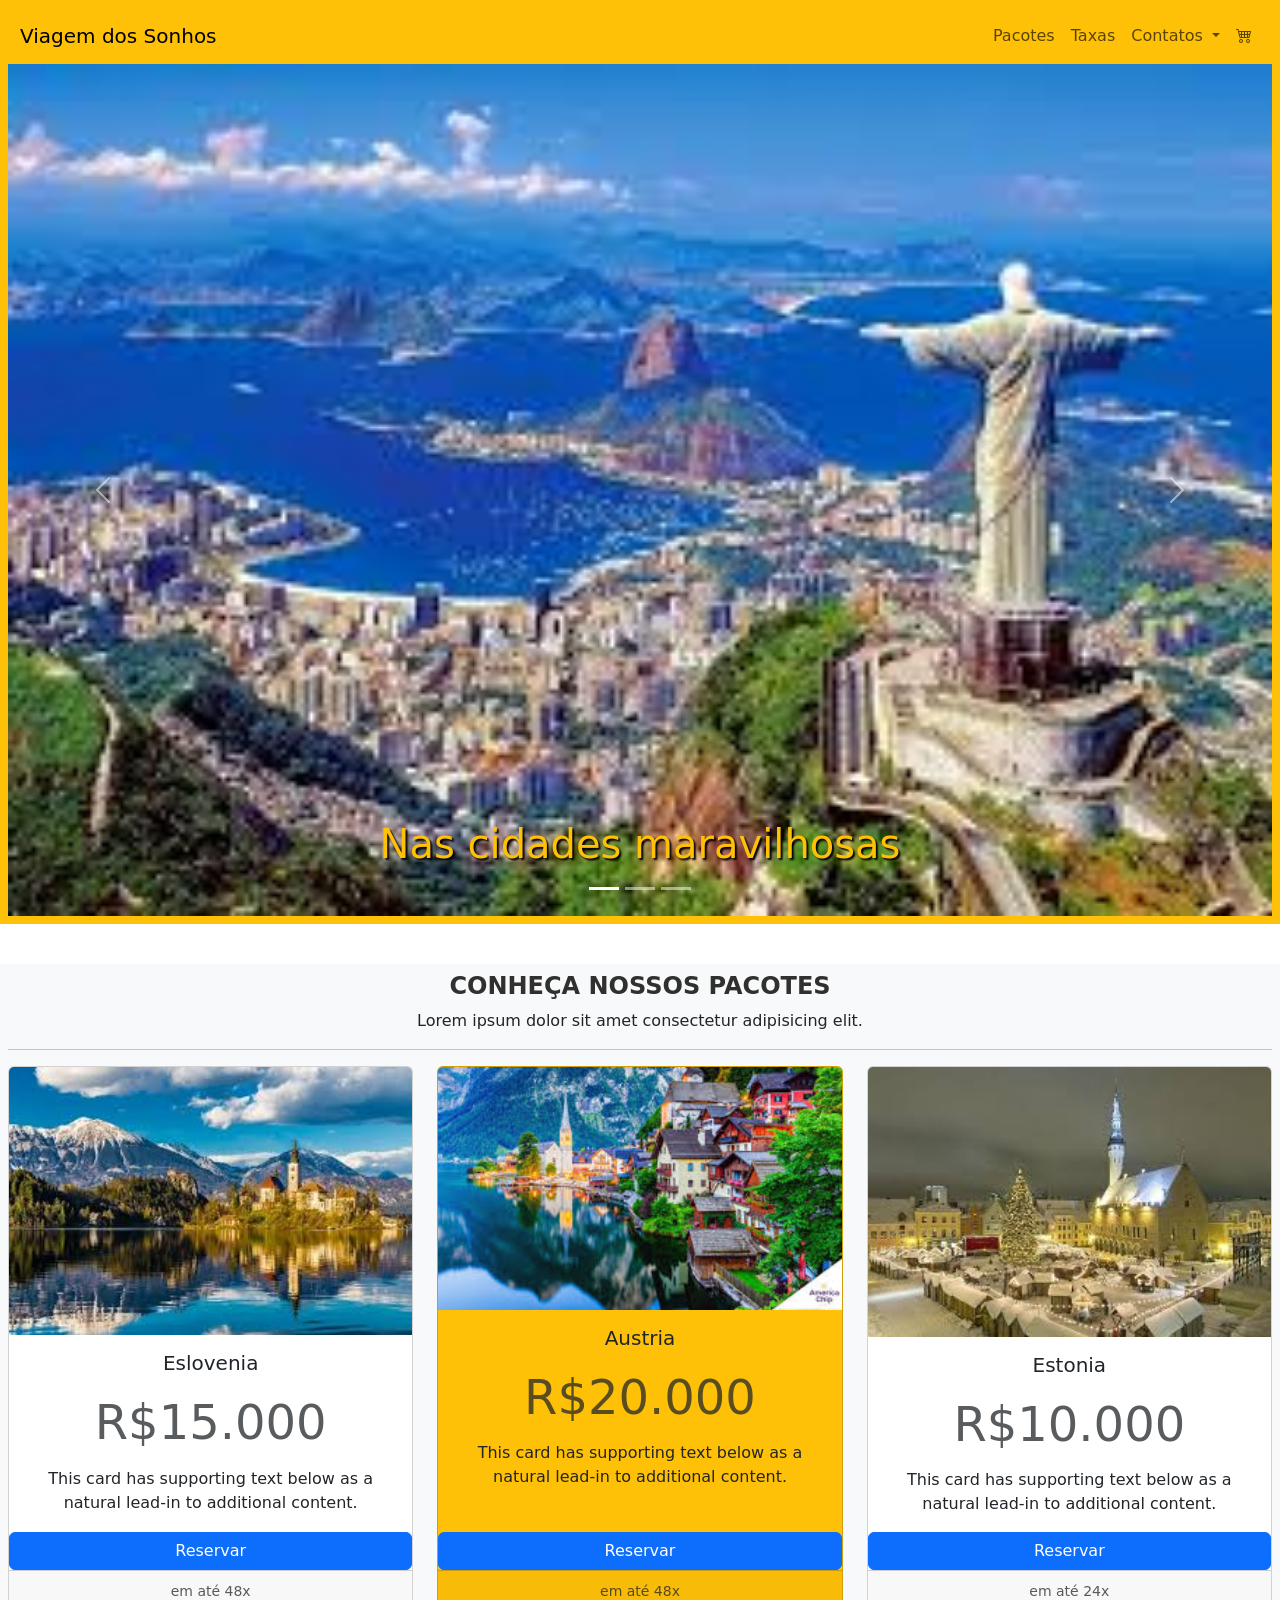
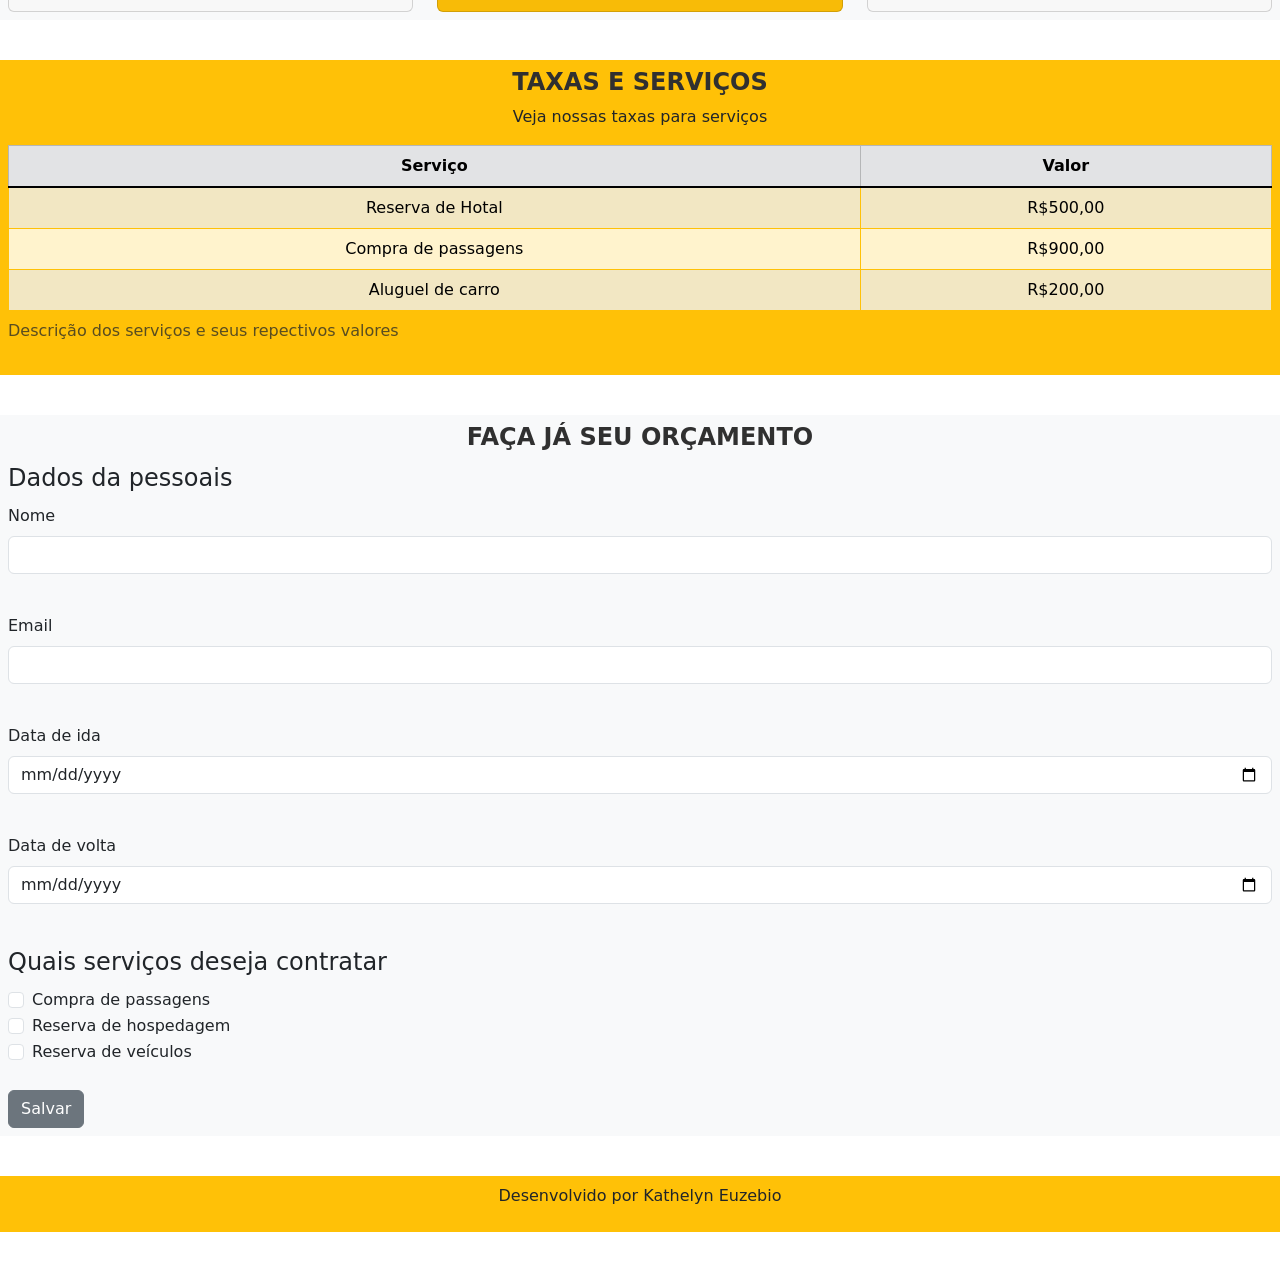
<file: index.html>
<!DOCTYPE html>
<html lang="pt-BR">
    <head>
        
        <meta charset="UTF-8">
        <meta name="viewport" content="width=device-width, initial-scale=1.0">
        <title>A viagem dos sonhos</title>
        <link href="https://cdn.jsdelivr.net/npm/bootstrap@5.3.7/dist/css/bootstrap.min.css" rel="stylesheet" integrity="sha384-LN+7fdVzj6u52u30Kp6M/trliBMCMKTyK833zpbD+pXdCLuTusPj697FH4R/5mcr" crossorigin="anonymous">
        <link rel="stylesheet" href="https://cdn.jsdelivr.net/npm/bootstrap-icons@1.13.1/font/bootstrap-icons.min.css">
        <link rel="stylesheet" href="style.css">
    </head>

    <body>
        <header class="container-fluid p-2 bg-warning text-center">
            <nav class="navbar navbar-expand-lg bg-warning">
                <div class="container-fluid">
                    <a class="navbar-brand" href="#">Viagem dos Sonhos</a>
                    <button class="navbar-toggler" type="button" data-bs-toggle="collapse" data-bs-target="#navbarSupportedContent" aria-controls="navbarSupportedContent" aria-expanded="false" aria-label="Toggle navigation">
                        <span class="navbar-toggler-icon"></span>
                    </button>
                    <div class="collapse navbar-collapse justify-content-end bg-warning" id="navbarSupportedContent">
                        <ul class="navbar-nav">
                            <li class="nav-item">
                                <a class="nav-link" aria-current="page" href="#">Pacotes</a>
                            </li>
                            <li class="nav-item">
                                <a class="nav-link" href="#">Taxas</a>
                            </li>
                            <li class="nav-item dropdown">
                                <a class="nav-link dropdown-toggle" href="#" role="button" data-bs-toggle="dropdown" aria-expanded="false">
                                Contatos
                                </a>
                                <ul class="dropdown-menu">
                                    <li><a class="dropdown-item" href="#">Action</a></li>
                                    <li><a class="dropdown-item" href="#">Another action</a></li>
                                    <li><hr class="dropdown-divider"></li>
                                    <li><a class="dropdown-item" href="#">Something else here</a></li>
                                </ul>
                            </li>
                            <li class="nav-item">
                                 <a class="nav-link" aria-current="page" href="#"><i class="bi bi-cart4"></i></a>
                            </li>
                        </ul>
                    </div>
                </div>
            </nav>
            <div id="carouselExampleCaptions" class="carousel slide">
            <div class="carousel-indicators">
                <button type="button" data-bs-target="#carouselExampleCaptions" data-bs-slide-to="0" class="active" aria-current="true" aria-label="Slide 1"></button>
                <button type="button" data-bs-target="#carouselExampleCaptions" data-bs-slide-to="1" aria-label="Slide 2"></button>
                <button type="button" data-bs-target="#carouselExampleCaptions" data-bs-slide-to="2" aria-label="Slide 3"></button>
            </div>
            <div class="carousel-inner">
                <div class="carousel-item active">
                <img src="imagem/carousel/images.jpg" class="d-block w-100" alt="...">
                <div class="carousel-caption d-none d-md-block">
                    <h5>Nas cidades maravilhosas</h5>
                </div>
                </div>
                <div class="carousel-item">
                <img src="imagem/carousel/images (1).jpg" class="d-block w-100" alt="...">
                <div class="carousel-caption d-none d-md-block">
                    <h5>De norte </h5>
                </div>
                </div>
                <div class="carousel-item">
                <img src="imagem/carousel/01-25-blogwemobi-foz-do-iguaçu-01.jpeg" class="d-block w-100" alt="...">
                <div class="carousel-caption d-none d-md-block">
                    <h5>A sul</h5>
                </div>
                </div>
            </div>
            <button class="carousel-control-prev" type="button" data-bs-target="#carouselExampleCaptions" data-bs-slide="prev">
                <span class="carousel-control-prev-icon" aria-hidden="true"></span>
                <span class="visually-hidden">Previous</span>
            </button>
            <button class="carousel-control-next" type="button" data-bs-target="#carouselExampleCaptions" data-bs-slide="next">
                <span class="carousel-control-next-icon" aria-hidden="true"></span>
                <span class="visually-hidden">Next</span>
            </button>
            </div>
        </header>

        <section class="container-fluid bg-light text-center p-2">
            <h2>Conheça nossos pacotes</h2>
            <p>
                Lorem ipsum dolor sit amet consectetur adipisicing elit.
            </p>
            <hr>
            <div class="row row-cols-1 row-cols-md-3 g-4">
                <div class="col">
                    <div class="card h-100">
                    <img src="imagem/slovenia.jpg" class="card-img-top" alt="...">
                    <div class="card-body">
                        <h5 class="card-title">Eslovenia</h5>
                         <h1 class="card-subtitle text-muted">R$15.000</h1>
                        <p class="card-text">This card has supporting text below as a natural lead-in to additional content.</p>
                    </div>
                    <a href="#" class="btn btn-primary" data-bs-toggle="modal" data-bs-target="#exampleModal">Reservar</a>
                    <div class="card-footer">
                        <small class="text-body-secondary">em até 48x</small>
                    </div>
                    </div>
                </div>
                <div class="col">
                    <div class="card h-100 bg-warning">
                    <img src="imagem/austria.jpg" class="card-img-top" alt="...">
                    <div class="card-body">
                        <h5 class="card-title">Austria</h5>
                        <h1 class="card-subtitle text-muted">R$20.000</h1>
                        <p class="card-text">This card has supporting text below as a natural lead-in to additional content.</p>
                    </div>
                    <a href="#" class="btn btn-primary" data-bs-toggle="modal" data-bs-target="#exampleModal">Reservar</a>
                    <div class="card-footer">
                        <small class="text-body-secondary">em até 48x</small>
                    </div>
                    </div>
                </div>
                <div class="col">
                    <div class="card h-100">
                    <img src="imagem/estonia.jpg" class="card-img-top" alt="...">
                    <div class="card-body">
                        <h5 class="card-title">Estonia</h5>
                        <h1 class="card-subtitle text-muted">R$10.000</h1>
                        <p class="card-text">This card has supporting text below as a natural lead-in to additional content.</p>
                    </div>
                    <a href="#" class="btn btn-primary" data-bs-toggle="modal" data-bs-target="#exampleModal">Reservar</a>
                    <div class="card-footer">
                        <small class="text-body-secondary">em até 24x</small>
                    </div>
                    </div>
                </div>
            </div>
        </section>
        
        <section class="container-fluid bg-warning text-center p-2">
            <h2>Taxas e serviços</h2>
            <p>Veja nossas taxas para serviços</p>
            <table class="table table-warning table-striped table-hover table-bordered border-warning">
                <caption>Descrição dos serviços e seus repectivos valores</caption>

                <thead class="table-secondary">
                    <tr>
                        <th>Serviço</th>
                        <th>Valor</th>
                    </tr>
                </thead>
                
                <tbody class="table-group-divider">
                    <tr>
                        <td>Reserva de Hotal</td>
                        <td>R$500,00</td>
                    </tr>

                    <tr>
                        <td>Compra de passagens</td>
                        <td>R$900,00</td>
                    </tr>

                    <tr>
                        <td>Aluguel de carro</td>
                        <td>R$200,00</td>
                    </tr>
                </tbody>
            </table>
        </section>

        <section class="container-fluid bg-light p-2">
            <h2 class="text-center">Faça já seu orçamento</h2>
            <form action="" method="get">
                <fieldset>
                    <legend>Dados da pessoais</legend>

                    <div class="mb-3">
                        <label for="nome" class="form-label">Nome</label>
                        <input type="text" name="nome" id="nome" class="form-control"><br>
                    </div>
                    
                    <div class="mb-3">
                        <label for="email" class="form-label">Email</label>
                        <input type="email" required name="email" id="email" class="form-control"><br>
                    </div>
                    
                    <div class="mb-3">
                        <label for="dataIda" class="form-label">Data de ida</label>
                        <input type="date" name="dataIda" id="dataIda" class="form-control"><br>
                    </div>
                    
                    <div class="mb-3">
                         <label for="dataVolta" class="form-label">Data de volta</label>
                        <input type="date" name="dataVolta" class="form-control" id="dataVolta"><br>
                    </div>
                </fieldset>
            
                <fieldset>
                <legend>Quais serviços deseja contratar</legend>
                <div class="form-check">
                    <input type="checkbox" name="passagens" value="Passagens" class="form-check-input" id="passagens">
                    <label class="form-check-label" for="passagens">Compra de passagens</label>
                </div>

                <div class="form-check">
                    <input type="checkbox" name="hospedagem" value="Hospedagem" class="form-check-input" id="hospedagem">
                    <label class="form-check-label" for="hopedagem">Reserva de hospedagem</label>
                </div>
                
                <div class="form-check">
                    <input type="checkbox" name="veiculos" value="Veículos" class="form-check-input" id="veiculos">
                    <label class="form-check-label" for="veiculos">Reserva de veículos</label>
                </div>
                </fieldset>
                <br>
                <button class="btn btn-secondary">Salvar</button>
            </form>
        </section>

        <footer class="container-fluid bg-warning p-2 text-center">
            <p>Desenvolvido por Kathelyn Euzebio</p>
        </footer>

        <script src="https://cdn.jsdelivr.net/npm/bootstrap@5.3.7/dist/js/bootstrap.bundle.min.js" integrity="sha384-ndDqU0Gzau9qJ1lfW4pNLlhNTkCfHzAVBReH9diLvGRem5+R9g2FzA8ZGN954O5Q" crossorigin="anonymous"></script>
        
    </body>
    <div class="modal fade" id="exampleModal" tabindex="-1" aria-labelledby="exampleModalLabel" aria-hidden="true">
    <div class="modal-dialog">
        <div class="modal-content">
        <div class="modal-header">
            <h5 class="modal-title fs-5" id="exampleModalLabel">Suas compras</h5>
            <button type="button" class="btn-close" data-bs-dismiss="modal" aria-label="Close"></button>
        </div>
        <div class="modal-body">
            Produto adicionado ao carrinho
        </div>
        <div class="modal-footer">
            <button type="button" class="btn btn-primary" data-bs-dismiss="modal">Continuar comprando</button>
            <a href="/checkout.html" type="button" class="btn btn-success">Finalizar compra</a>
        </div>
        </div>
    </div>
    </div>
</html>
</file>
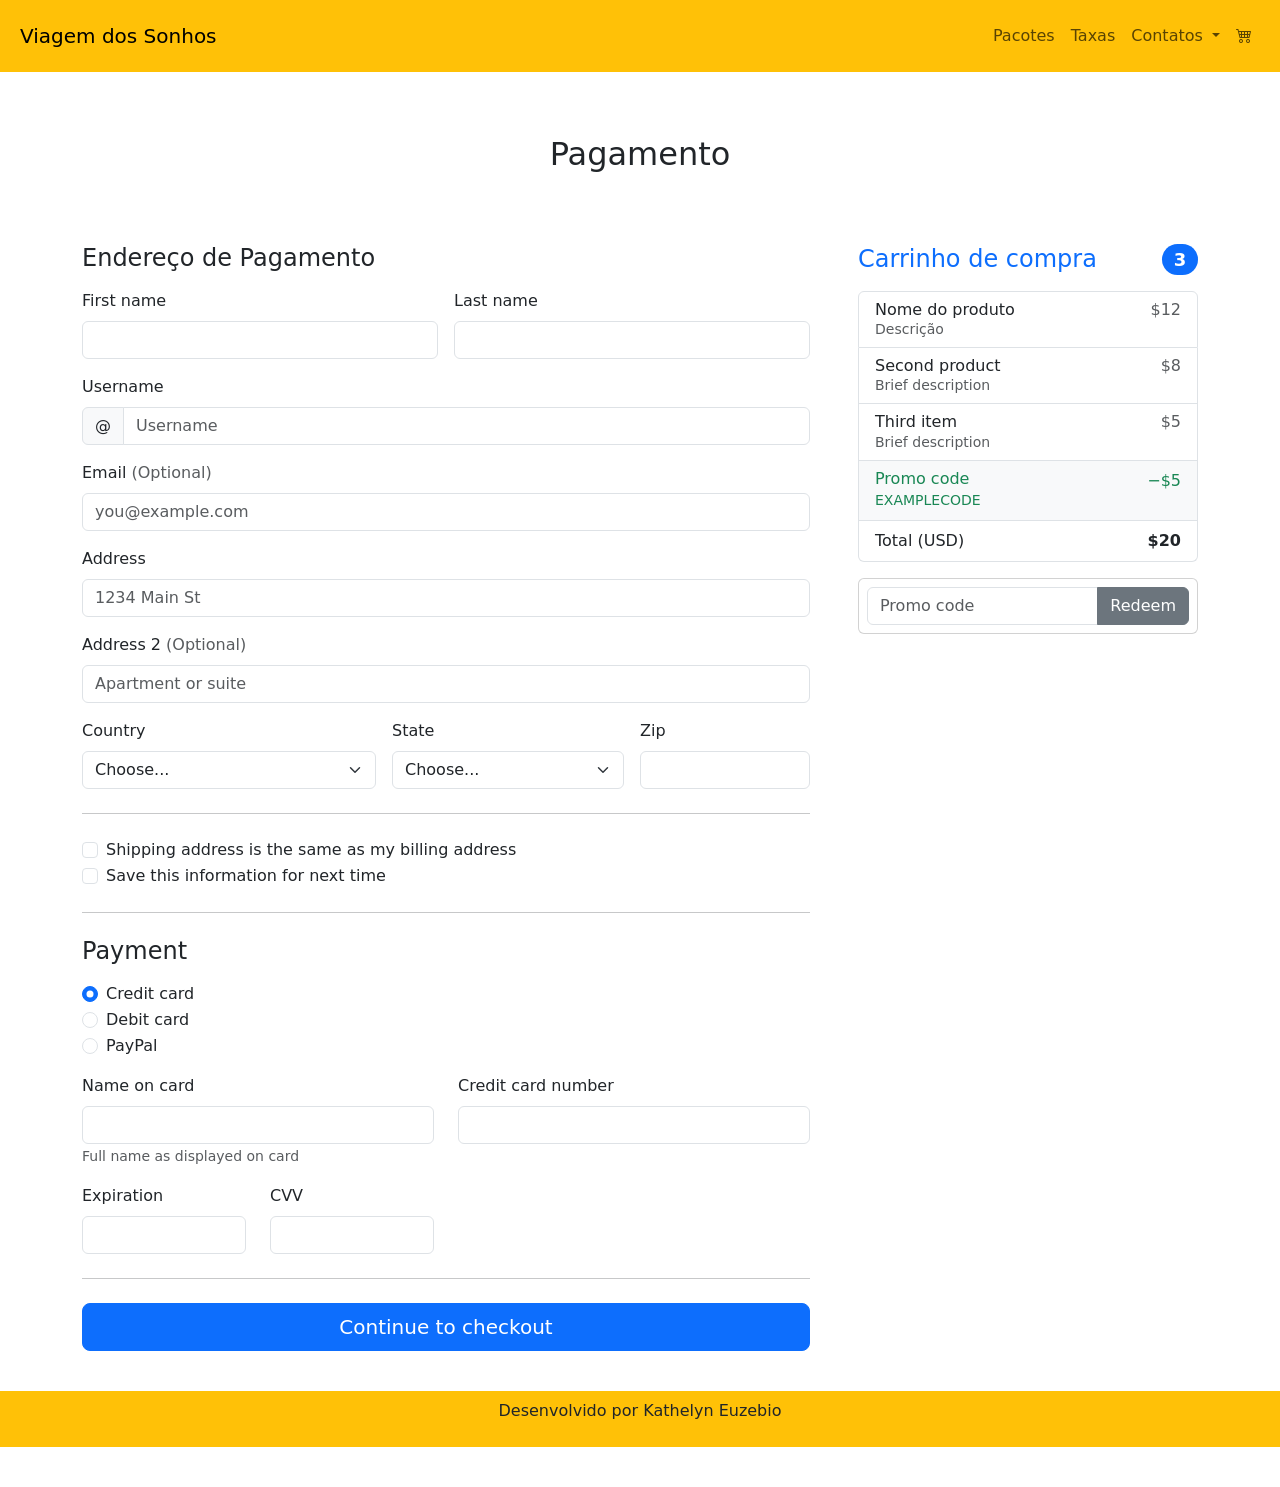
<file: checkout.html>
<!DOCTYPE html>
<html lang="pt-BR">
    <head>
        
        <meta charset="UTF-8">
        <meta name="viewport" content="width=device-width, initial-scale=1.0">
        <title>A viagem dos sonhos</title>
        <link href="https://cdn.jsdelivr.net/npm/bootstrap@5.3.7/dist/css/bootstrap.min.css" rel="stylesheet" integrity="sha384-LN+7fdVzj6u52u30Kp6M/trliBMCMKTyK833zpbD+pXdCLuTusPj697FH4R/5mcr" crossorigin="anonymous">
        <link rel="stylesheet" href="https://cdn.jsdelivr.net/npm/bootstrap-icons@1.13.1/font/bootstrap-icons.min.css">
        <link rel="stylesheet" href="style.css">
    </head>

    <body>
        <header class="container-fluid p-2 bg-warning text-center">
            <nav class="navbar navbar-expand-lg bg-warning">
                <div class="container-fluid">
                    <a class="navbar-brand" href="#">Viagem dos Sonhos</a>
                    <button class="navbar-toggler" type="button" data-bs-toggle="collapse" data-bs-target="#navbarSupportedContent" aria-controls="navbarSupportedContent" aria-expanded="false" aria-label="Toggle navigation">
                        <span class="navbar-toggler-icon"></span>
                    </button>
                    <div class="collapse navbar-collapse justify-content-end bg-warning" id="navbarSupportedContent">
                        <ul class="navbar-nav">
                            <li class="nav-item">
                                <a class="nav-link" aria-current="page" href="#">Pacotes</a>
                            </li>
                            <li class="nav-item">
                                <a class="nav-link" href="#">Taxas</a>
                            </li>
                            <li class="nav-item dropdown">
                                <a class="nav-link dropdown-toggle" href="#" role="button" data-bs-toggle="dropdown" aria-expanded="false">
                                Contatos
                                </a>
                                <ul class="dropdown-menu">
                                    <li><a class="dropdown-item" href="#">Action</a></li>
                                    <li><a class="dropdown-item" href="#">Another action</a></li>
                                    <li><hr class="dropdown-divider"></li>
                                    <li><a class="dropdown-item" href="#">Something else here</a></li>
                                </ul>
                            </li>
                            <li class="nav-item">
                                 <a class="nav-link" aria-current="page" href="#"><i class="bi bi-cart4"></i></a>
                            </li>
                        </ul>
                    </div>
                </div>
            </nav>
        </header>
        <main class="container"> 
            <div class="py-5 text-center"> 
                <h1 class="h2">Pagamento</h1> 
            </div> 
            <div class="row g-5"> 
                <div class="col-md-5 col-lg-4 order-md-last"> 
                    <h4 class="d-flex justify-content-between align-items-center mb-3"> 
                        <span class="text-primary">Carrinho de compra</span> 
                        <span class="badge bg-primary rounded-pill">3</span> 
                    </h4> 

                    <ul class="list-group mb-3"> 
                        <li class="list-group-item d-flex justify-content-between lh-sm"> 
                            <div> 
                                <h6 class="my-0">Nome do produto</h6> 
                                <small class="text-body-secondary">Descrição</small> 
                            </div> 
                            <span class="text-body-secondary">$12</span> 
                        </li> 
                        <li class="list-group-item d-flex justify-content-between lh-sm"> 
                            <div> 
                                <h6 class="my-0">Second product</h6> 
                                <small class="text-body-secondary">Brief description</small> 
                            </div> 
                            <span class="text-body-secondary">$8</span> 
                        </li> 
                        <li class="list-group-item d-flex justify-content-between lh-sm"> 
                            <div> 
                                <h6 class="my-0">Third item</h6> 
                                <small class="text-body-secondary">Brief description</small> 
                            </div> 
                            <span class="text-body-secondary">$5</span> 
                        </li> 
                        <li class="list-group-item d-flex justify-content-between bg-body-tertiary"> 
                            <div class="text-success"> 
                                <h6 class="my-0">Promo code</h6> 
                                <small>EXAMPLECODE</small> 
                            </div> 
                            <span class="text-success">−$5</span> 
                        </li> 
                        <li class="list-group-item d-flex justify-content-between"> 
                            <span>Total (USD)</span> 
                            <strong>$20</strong> 
                        </li> 
                    </ul> 
                    <form class="card p-2"> 
                        <div class="input-group"> 
                            <input type="text" class="form-control" placeholder="Promo code"> <button type="submit" class="btn btn-secondary">Redeem</button> 
                        </div> 
                    </form> 
                </div> 
                <div class="col-md-7 col-lg-8"> 
                    <h4 class="mb-3">Endereço de Pagamento</h4> 
                    <form class="needs-validation" novalidate=""> 
                        <div class="row g-3"> 
                            <div class="col-sm-6"> 
                                <label for="firstName" class="form-label">First name</label> 
                                <input type="text" class="form-control" id="firstName" placeholder="" value="" required=""> 
                                <div class="invalid-feedback">Valid first name is required.</div> 
                            </div> 

                            <div class="col-sm-6"> 
                                <label for="lastName" class="form-label">Last name</label> 
                                <input type="text" class="form-control" id="lastName" placeholder="" value="" required=""> 
                                <div class="invalid-feedback">Valid last name is required.</div> 
                            </div> 

                            <div class="col-12"> 
                                <label for="username" class="form-label">Username</label> 
                                <div class="input-group has-validation"> 
                                    <span class="input-group-text">@</span> 
                                    <input type="text" class="form-control" id="username" placeholder="Username" required=""> 
                                    <div class="invalid-feedback">Your username is required.</div> 
                                </div> 
                            </div> 

                            <div class="col-12"> 
                                <label for="email" class="form-label">Email 
                                    <span class="text-body-secondary">(Optional)</span>
                                </label> 
                                <input type="email" class="form-control" id="email" placeholder="you@example.com"> 
                                <div class="invalid-feedback">Please enter a valid email address for shipping updates.</div> 
                            </div> 

                            <div class="col-12"> 
                                <label for="address" class="form-label">Address</label> 
                                <input type="text" class="form-control" id="address" placeholder="1234 Main St" required=""> 
                                <div class="invalid-feedback">Please enter your shipping address.</div> 
                            </div> 

                            <div class="col-12"> 
                                <label for="address2" class="form-label">Address 2 
                                    <span class="text-body-secondary">(Optional)</span>
                                </label> 
                                <input type="text" class="form-control" id="address2" placeholder="Apartment or suite"> 
                            </div> 

                            <div class="col-md-5"> 
                                <label for="country" class="form-label">Country</label> 
                                <select class="form-select" id="country" required=""> 
                                    <option value="">Choose...</option> 
                                    <option>United States</option> 
                                </select> 
                                <div class="invalid-feedback">Please select a valid country.</div> 
                            </div> 

                            <div class="col-md-4"> <label for="state" class="form-label">State</label> 
                                <select class="form-select" id="state" required=""> 
                                    <option value="">Choose...</option> 
                                    <option>California</option> 
                                </select> 
                                <div class="invalid-feedback">Please provide a valid state.</div> 
                            </div> 

                            <div class="col-md-3"> 
                                <label for="zip" class="form-label">Zip</label> 
                                <input type="text" class="form-control" id="zip" placeholder="" required=""> 
                                <div class="invalid-feedback">Zip code required.</div> 
                            </div> 
                        </div> 

                        <hr class="my-4"> 
                        <div class="form-check"> 
                            <input type="checkbox" class="form-check-input" id="same-address"> <label class="form-check-label" for="same-address">Shipping address is the same as my billing address</label> 
                        </div> 

                        <div class="form-check"> 
                            <input type="checkbox" class="form-check-input" id="save-info"> 
                            <label class="form-check-label" for="save-info">Save this information for next time</label> 
                        </div> 

                        <hr class="my-4"> 
                        <h4 class="mb-3">Payment</h4> 

                        <div class="my-3"> 
                            <div class="form-check"> 
                                <input id="credit" name="paymentMethod" type="radio" class="form-check-input" checked="" required=""> 
                                <label class="form-check-label" for="credit">Credit card</label> 
                            </div> 

                            <div class="form-check"> 
                                <input id="debit" name="paymentMethod" type="radio" class="form-check-input" required=""> 
                                <label class="form-check-label" for="debit">Debit card</label> 
                            </div>

                            <div class="form-check"> 
                                <input id="paypal" name="paymentMethod" type="radio" class="form-check-input" required=""> 
                                        <label class="form-check-label" for="paypal">PayPal</label>
                            </div> 
                        </div> 

                        <div class="row gy-3"> 
                            <div class="col-md-6"> 
                                <label for="cc-name" class="form-label">Name on card</label> 
                                <input type="text" class="form-control" id="cc-name" placeholder="" required=""> 
                                <small class="text-body-secondary">Full name as displayed on card</small> 
                                <div class="invalid-feedback">Name on card is required</div> 
                            </div> 

                            <div class="col-md-6"> 
                                <label for="cc-number" class="form-label">Credit card number</label> 
                                <input type="text" class="form-control" id="cc-number" placeholder="" required=""> 
                                <div class="invalid-feedback">Credit card number is required</div> 
                            </div> 

                            <div class="col-md-3"> 
                                <label for="cc-expiration" class="form-label">Expiration</label> 
                                <input type="text" class="form-control" id="cc-expiration" placeholder="" required=""> 
                                <div class="invalid-feedback">Expiration date required</div> 
                            </div>

                            <div class="col-md-3"> 
                                <label for="cc-cvv" class="form-label">CVV</label> 
                                <input type="text" class="form-control" id="cc-cvv" placeholder="" required=""> 
                                <div class="invalid-feedback">Security code required</div> 
                            </div> 
                        </div> 
                                
                        <hr class="my-4"> 
                        <button class="w-100 btn btn-primary btn-lg" type="submit">Continue to checkout</button> 
                    </form> 
                </div> 
            </div> 
        </main>
        <footer class="container-fluid bg-warning p-2 text-center">
            <p>Desenvolvido por Kathelyn Euzebio</p>
        </footer>

        <script src="https://cdn.jsdelivr.net/npm/bootstrap@5.3.7/dist/js/bootstrap.bundle.min.js" integrity="sha384-ndDqU0Gzau9qJ1lfW4pNLlhNTkCfHzAVBReH9diLvGRem5+R9g2FzA8ZGN954O5Q" crossorigin="anonymous"></script> 
    </body>

    <div class="modal fade" id="exampleModal" tabindex="-1" aria-labelledby="exampleModalLabel" aria-hidden="true">
        <div class="modal-dialog">
            <div class="modal-content">
                <div class="modal-header">
                    <h5 class="modal-title fs-5" id="exampleModalLabel">Suas compras</h5>
                    <button type="button" class="btn-close" data-bs-dismiss="modal" aria-label="Close"></button>
                </div>
                <div class="modal-body">
                 Produto adicionado ao carrinho
                </div>
                <div class="modal-footer">
                    <button type="button" class="btn btn-primary" data-bs-dismiss="modal">Finalizar compra</button>
                    <button type="button" class="btn btn-success">Continuar comprando</button>
                </div>
            </div>
        </div>
    </div>
</html>
</file>
<file: style.css>
section, footer{
    margin: 40px;
}

h1{
    font-size: 48px;
    color: white;
    padding: 15px;
    text-align: center;
}

h2{
    font-size: 24px;
    text-transform: uppercase;
    color: #303030;
    font-weight: 600;
}

.carousel-caption h5{
    font-size: 40px;
    color: #ffc107;
    text-shadow: 2px 2px 2px black;
}
</file>
